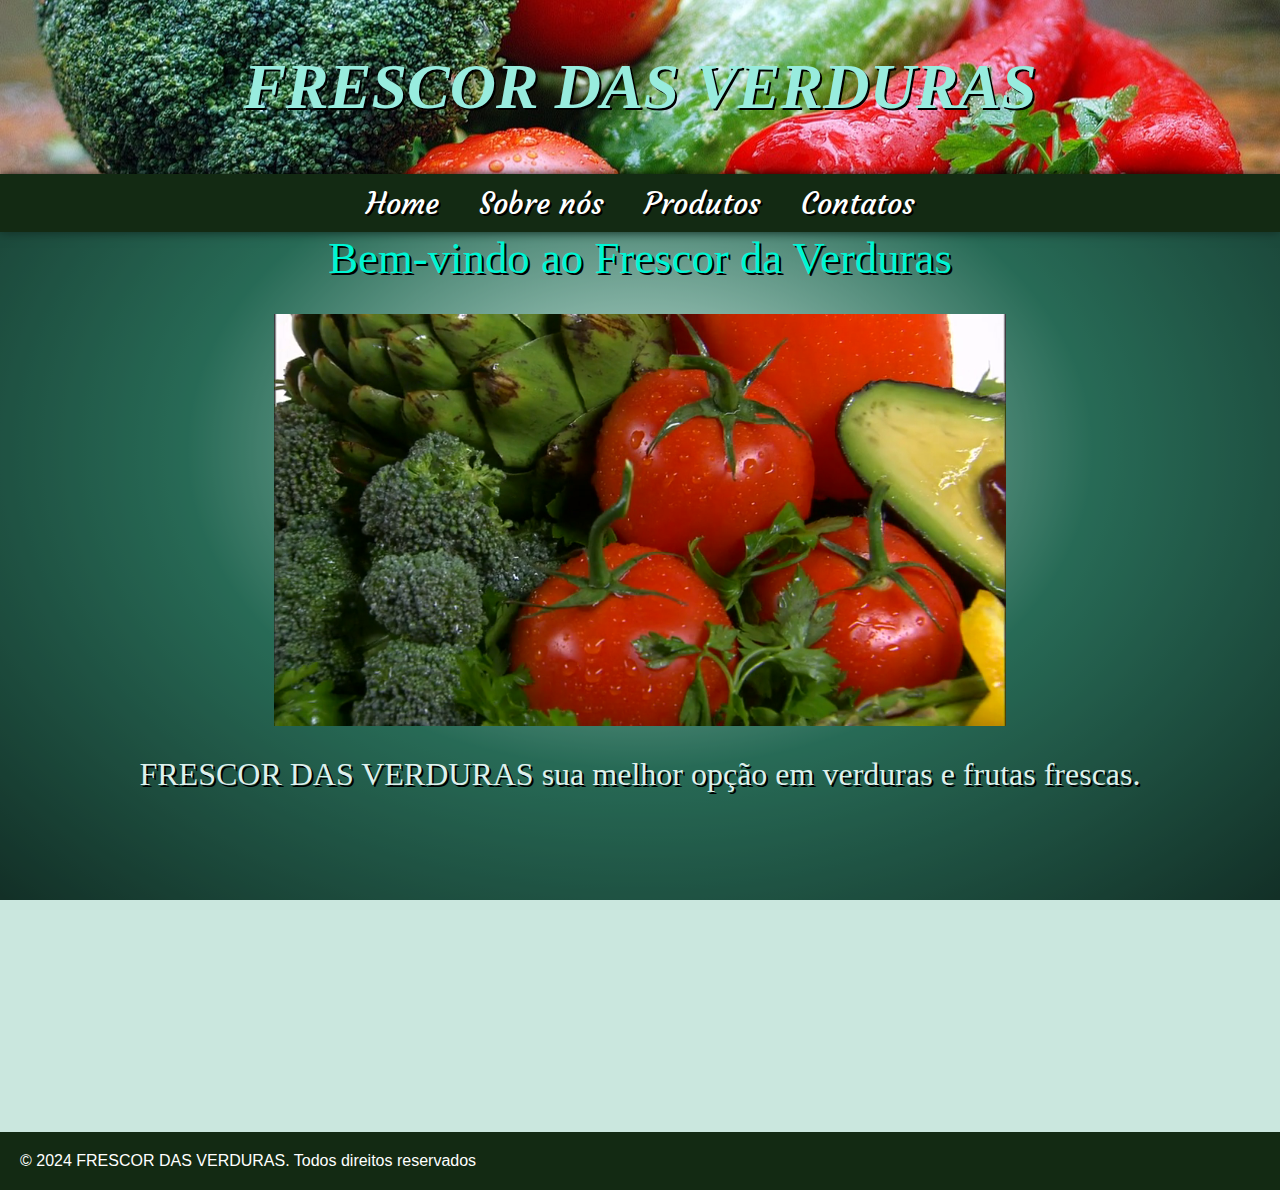
<file: Html-CSS/FrescorDasVerduras/index.html>
<!DOCTYPE html>
<html lang="pt-br">

<head>
    <meta charset="UTF-8">
    <meta name="viewport" content="width=device-width, initial-scale=1.0">
    <link rel="shortcut icon" href="assets/favicon.ico.png" type="image/x-icon">
    <link rel="stylesheet" href="css/style.css">
    <title>Frescor da Verduras</title>
</head>

<body class="container">
    <header class="containerCabecalho">

        <div class="cabecalhoPrincipal">

            <h1 class="cabecalhoTitulo">FRESCOR DAS VERDURAS</h1>

        </div>
    </header>
    <nav class="containerNav">
        <ul class="navLista">
            <li class="navListaItem"><a href="index.html" class="navListaItemLink">Home</a></li>
            <li class="navListaItem"><a href="sobre.html" class="navListaItemLink">Sobre nós</a></li>
            <li class="navListaItem"><a href="produtos.html" class="navListaItemLink">Produtos</a></li>
            <li class="navListaItem"><a href="contatos.html" class="navListaItemLink">Contatos</a></li>

        </ul>
    </nav>

    <main class="containerPrincipalIndex">
        <h2 class="principalTitulo">Bem-vindo ao Frescor da Verduras</h2>
        <div class="containerPrincipalVideoCentral">
            <video src="assets/videoVerduras.mp4" width="60%" autoplay loop muted></video>
        </div>
        <h2 class="containerPrincipalDizer">FRESCOR DAS VERDURAS sua melhor opção em verduras e frutas frescas.</h2>

    </main>
    <footer class="Rodape">
        <div class="RodapeDizer">
            <p>&copy; 2024 FRESCOR DAS VERDURAS. Todos direitos reservados</p>
        </div>
    </footer>
</body>

</html>
</file>
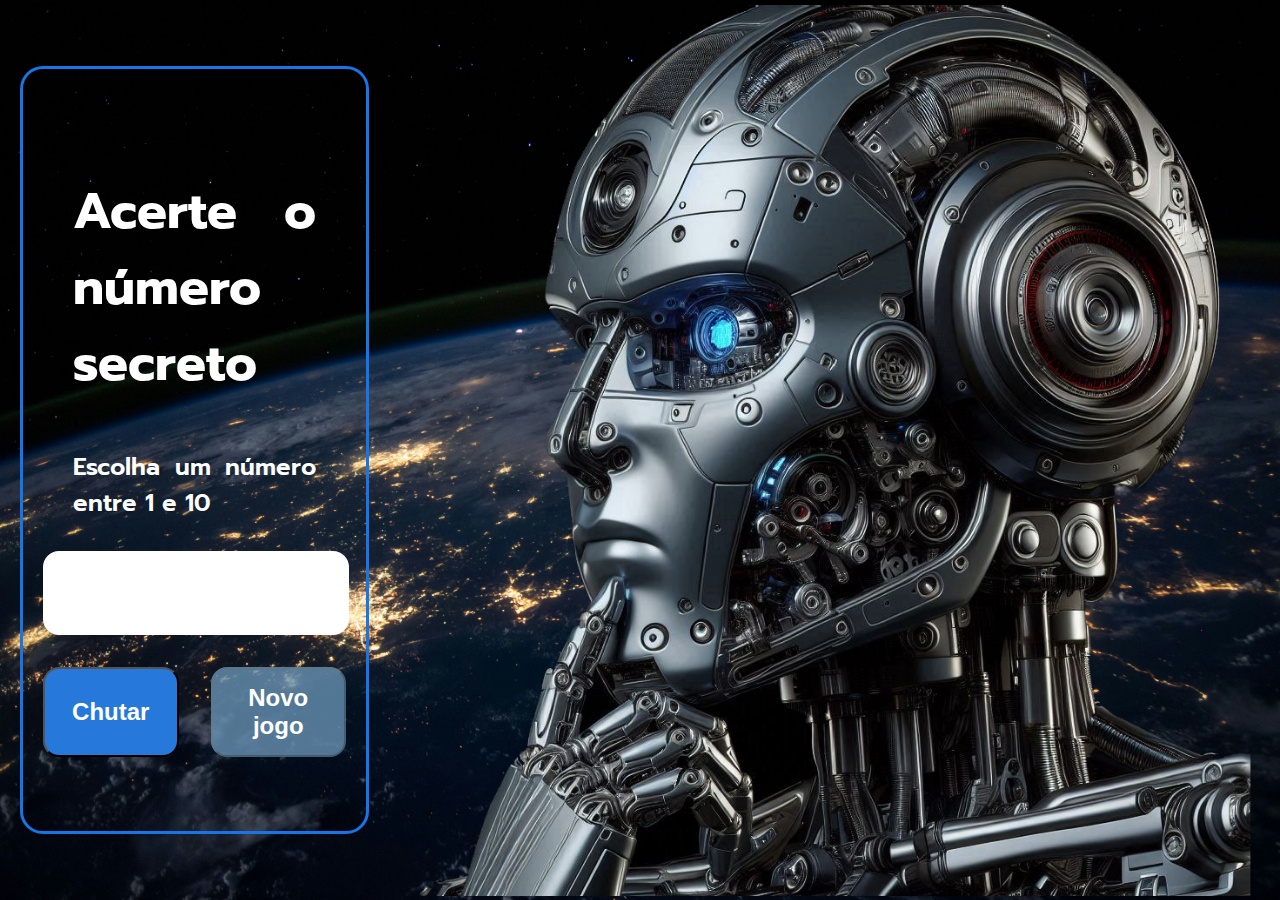
<file: Html-CSS/JogoNumeroSecreto/index.html>
<!DOCTYPE html>
<html lang="pt-br">

<head>
    <meta charset="UTF-8">
    <meta name="viewport" content="width=device-width, initial-scale=1.0">    
    <link rel="stylesheet" href="style.css">
    <link rel="shortcut icon" href="favicon.png" type="image/x-icon">
    <title>ADIVINHE O NÚMERO SECRETO</title>
</head>

<body>


    <div class="container">
        <div class="containerPrimeiro">
            <div class="containerTexto">
                <div class="containerTitulo">
                    <h1>Qual o número secreto</h1>
                    <p class="paragrafo">Escolha um número entre 1 a 10</p>
                </div>
                <input type="number" min="1" max="10" class="containerInput">
                <div class="containerBotoes">
                    <button onclick="verificarNumero()"
                    id="chutar" class="botao">Chutar</button>
                    <button onclick="reiniciarJogo()" id="reiniciar" class="botao" disabled>Novo jogo</button>
                </div>
            </div>
        </div>
        <img src="roboDuvida.png" alt="Robo" class="containerRobo" />
    </div>




    <script src="script.js" defer></script>
</body>

</html>
</file>
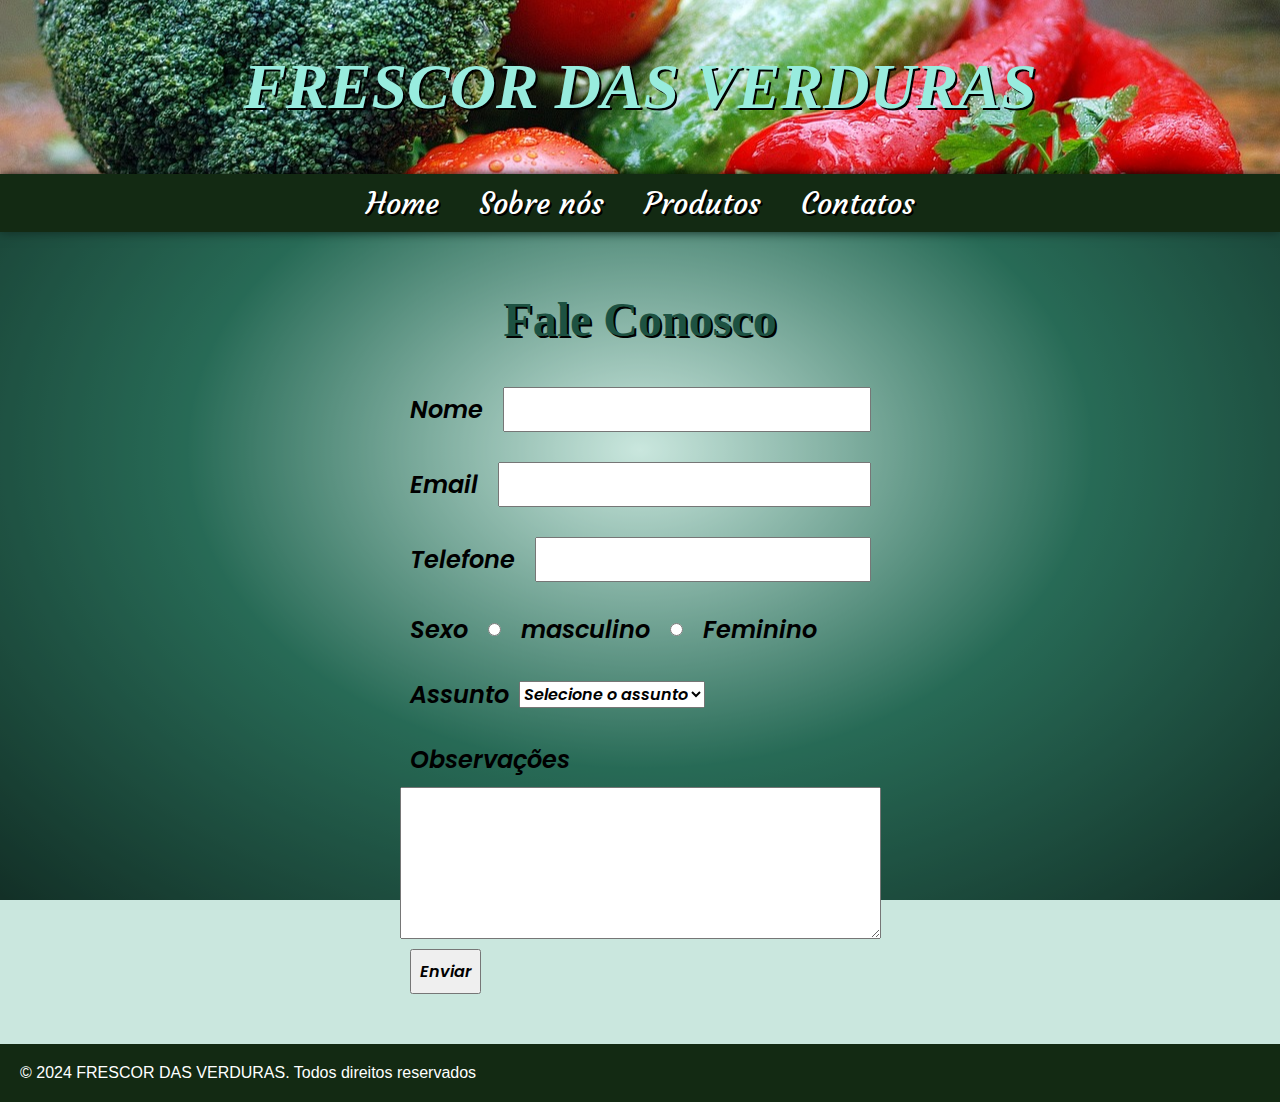
<file: Html-CSS/FrescorDasVerduras/contatos.html>
<!DOCTYPE html>
<html lang="pt-br">
<head>
    <meta charset="UTF-8">
    <meta name="viewport" content="width=device-width, initial-scale=1.0">
    <link rel="shortcut icon" href="assets/favicon.ico.png" type="image/x-icon">
    <link rel="stylesheet" href="css/style.css">
    <title>Frescor da Verduras</title>
</head>
<body class="container">
    <header class="containerCabecalho">
        
        <div class="cabecalhoPrincipal">

            <h1 class="cabecalhoTitulo">FRESCOR DAS VERDURAS</h1>

        </div>
    </header>
    <nav class="containerNav">
        <ul class="navLista">
            <li class="navListaItem"><a href="index.html" class="navListaItemLink">Home</a></li>
            <li class="navListaItem"><a href="sobre.html" class="navListaItemLink">Sobre nós</a></li>
            <li class="navListaItem"><a href="produtos.html" class="navListaItemLink">Produtos</a></li>
            <li class="navListaItem"><a href="contatos.html" class="navListaItemLink">Contatos</a></li>

        </ul>
    </nav>
    
    <main class="containerPrincipal">
        <div class="contatos">
            <h1 class="contatosTitulo">Fale Conosco</h1>
                <form action="#" method="post" name="Frmcontatos" id="contatos" enctype="multipart/form-data" class="formularios">

                    <div class="formulariosItens">
                        <label for="nome">Nome</label>
                        <input type="text" name="nome" id="nome">
                    </div>
                    
                    <div class="formulariosItens">
                        <label for="email">Email</label>
                        <input type="email" name="email" id="email">
                    </div>
                    
                    <div class="formulariosItens">
                        <label for="fone">Telefone</label>
                        <input type="tel" nome="fone" id="fone">
                    </div>
                    
                    <div class="formulariosItens">
                        <label>Sexo</label>
                        <input type="radio" name="Sexo" id="sexoM">
                        <label for="sexoM">masculino</label>
                        <input type="radio" name="Sexo" id="sexoF">
                        <label for="sexoF">Feminino</label>
                    </div>
                    
                    <div class="formulariosItens">
                        <label for="assunto">Assunto</label>
                        <Select name="assunto" id="assunto">
                            <option value="0" selected disabled>
                                Selecione o assunto
                            </option>
                            <option value="sugestao">Sugestões</option>
                            <option value="duvida">Dúvidas</option>
                            <option value="reclamacao">Reclamações</option>
                        </Select>
                    </div>
                    
                    <div class="formulariosItensObs">

                        <label for="obs">Observações</label>                        
                        <textarea name="obs" id="obs" cols="30" rows="10"></textarea>
                    </div>
                    
                    <div class="formulariosItens"><input type="submit" value="Enviar" name="enviar" ></div>
            
                </form>
        </div>

    </main>
    <footer class="Rodape">
        <div class="RodapeDizer">
            <p>&copy; 2024 FRESCOR DAS VERDURAS. Todos direitos reservados</p>
        </div>
    </footer>
</body>
</html>
</file>
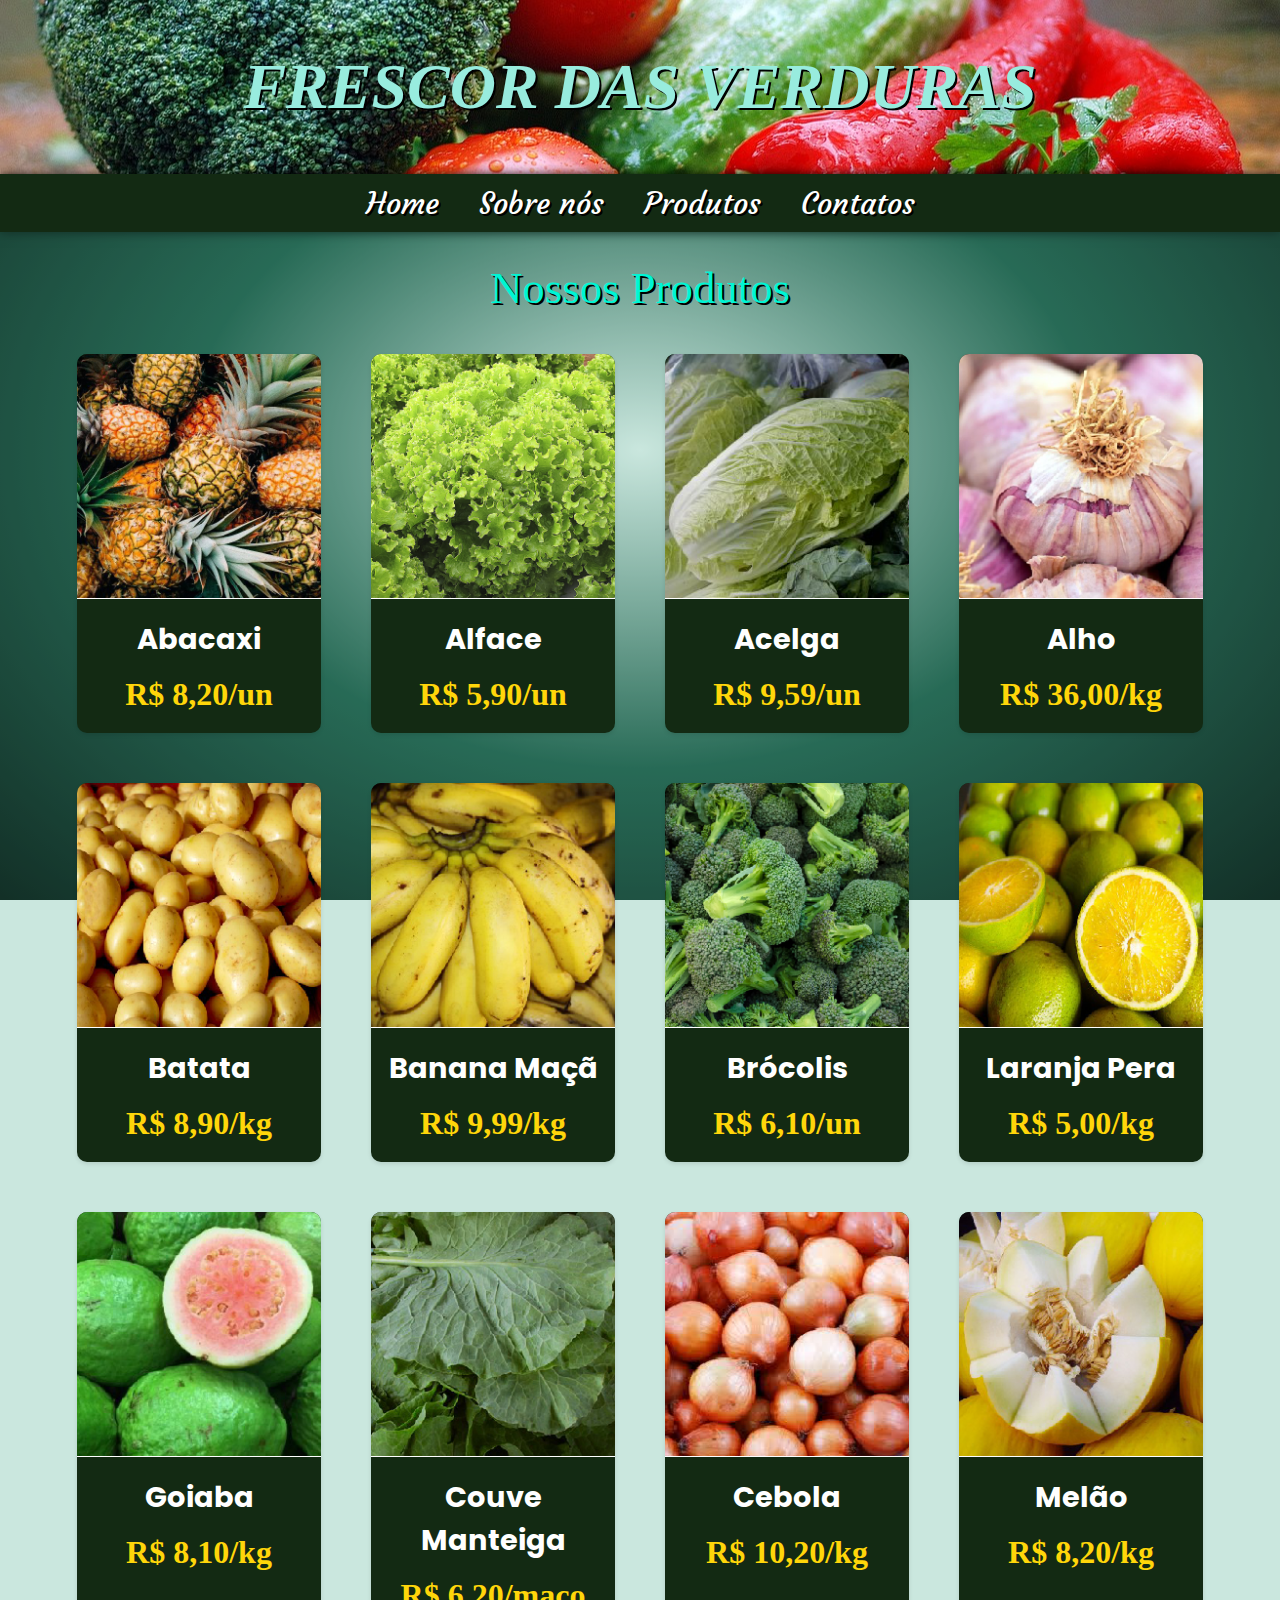
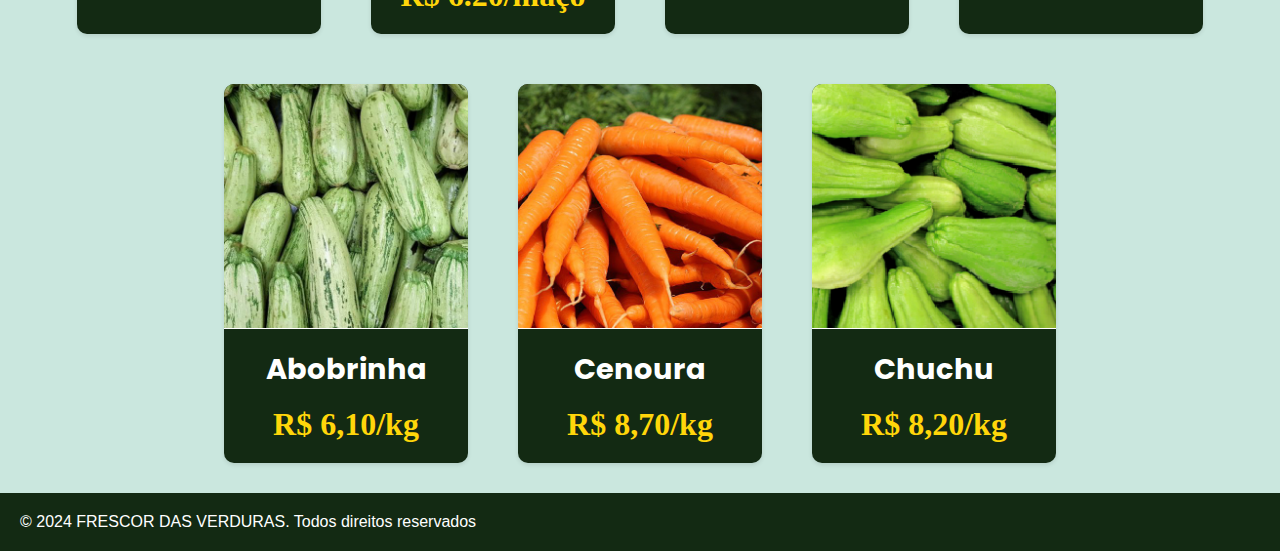
<file: Html-CSS/FrescorDasVerduras/produtos.html>
<!DOCTYPE html>
<html lang="pt-br">

<head>
    <meta charset="UTF-8">
    <meta name="viewport" content="width=device-width, initial-scale=1.0">
    <link rel="shortcut icon" href="assets/favicon.ico.png" type="image/x-icon">
    <link rel="stylesheet" href="css/style.css">
    <title>Frescor da Verduras</title>
</head>

<body class="container">
    <header class="containerCabecalho">

        <div class="cabecalhoPrincipal">

            <h1 class="cabecalhoTitulo">FRESCOR DAS VERDURAS</h1>

        </div>
    </header>
    <nav class="containerNav">
        <ul class="navLista">
            <li class="navListaItem"><a href="index.html" class="navListaItemLink">Home</a></li>
            <li class="navListaItem"><a href="sobre.html" class="navListaItemLink">Sobre nós</a></li>
            <li class="navListaItem"><a href="produtos.html" class="navListaItemLink">Produtos</a></li>
            <li class="navListaItem"><a href="contatos.html" class="navListaItemLink">Contatos</a></li>

        </ul>
    </nav>

    <main class="containerPrincipal">

        <h2 class="principalTitulo">Nossos Produtos</h2>

        <div class="containerProdutos">

            <div class="produtos">
                <img src="assets/abacaxi-250x250.png" width="50" alt="Abacaxi">
                <div class="produtosInfo">
                    <h3>Abacaxi</h3>
                    <p class="preco">R$ 8,20/un</p>
                </div>
            </div>

            <div class="produtos">
                <img src="assets/alface.png" width="50" alt="Alface">
                <div class="produtosInfo">
                    <h3>Alface</h3>
                    <p class="preco">R$ 5,90/un</p>
                </div>
            </div>

            <div class="produtos">
                <img src="assets/acelga.png" width="50" alt="Acelga">
                <div class="produtosInfo">
                    <h3>Acelga</h3>
                    <p class="preco">R$ 9,59/un</p>
                </div>
            </div>

            <div class="produtos">
                <img src="assets/alho.png" width="50" alt="Alho">
                <div class="produtosInfo">
                    <h3>Alho</h3>
                    <p class="preco">R$ 36,00/kg</p>
                </div>
            </div>

            <div class="produtos">
                <img src="assets/batata.png" width="50" alt="Batata">
                <div class="produtosInfo">
                    <h3>Batata</h3>
                    <p class="preco">R$ 8,90/kg</p>
                </div>
            </div>

            <div class="produtos">
                <img src="assets/bananaMaca.png" width="50" alt="Banana Maçã">
                <div class="produtosInfo">
                    <h3>Banana Maçã</h3>
                    <p class="preco">R$ 9,99/kg</p>
                </div>
            </div>

            <div class="produtos">
                <img src="assets/brocolis.png" width="50" alt="Brócolis">
                <div class="produtosInfo">
                    <h3>Brócolis</h3>
                    <p class="preco">R$ 6,10/un</p>
                </div>
            </div>

            <div class="produtos">
                <img src="assets/Laranja.png" width="50" alt="Laranja">
                <div class="produtosInfo">
                    <h3>Laranja Pera</h3>
                    <p class="preco">R$ 5,00/kg</p>
                </div>
            </div>

            <div class="produtos">
                <img src="assets/Goiaba.png" width="50" alt="Goiaba">
                <div class="produtosInfo">
                    <h3>Goiaba</h3>
                    <p class="preco">R$ 8,10/kg</p>
                </div>
            </div>

            <div class="produtos">
                <img src="assets/couveManteiga.png" width="50" alt="Couve Manteiga">
                <div class="produtosInfo">
                    <h3>Couve Manteiga</h3>
                    <p class="preco">R$ 6.20/maço</p>
                </div>
            </div>

            <div class="produtos">
                <img src="assets/cebola.png" width="50" alt="Cebola">
                <div class="produtosInfo">
                    <h3>Cebola</h3>
                    <p class="preco">R$ 10,20/kg</p>
                </div>
            </div>

            <div class="produtos">
                <img src="assets/Melao.png" width="50" alt="Melão">
                <div class="produtosInfo">
                    <h3>Melão</h3>
                    <p class="preco">R$ 8,20/kg</p>
                </div>
            </div>

            <div class="produtos">
                <img src="assets/abobrinhaItaliana.png" width="50" alt="Abobrinha Italiana">
                <div class="produtosInfo">
                    <h3>Abobrinha</h3>
                    <p class="preco">R$ 6,10/kg</p>
                </div>
            </div>

            <div class="produtos">
                <img src="assets/cenoura.png" width="50" alt="Cenoura">
                <div class="produtosInfo">
                    <h3>Cenoura</h3>
                    <p class="preco">R$ 8,70/kg</p>
                </div>
            </div>

            <div class="produtos">
                <img src="assets/chuchu.png" width="50" alt="Chuchu">
                <div class="produtosInfo">
                    <h3>Chuchu</h3>
                    <p class="preco">R$ 8,20/kg</p>
                </div>
            </div>

        </div>

    </main>
    <footer class="Rodape">
        <div class="RodapeDizer">
            <p>&copy; 2024 FRESCOR DAS VERDURAS. Todos direitos reservados</p>
        </div>
    </footer>
</body>

</html>
</file>
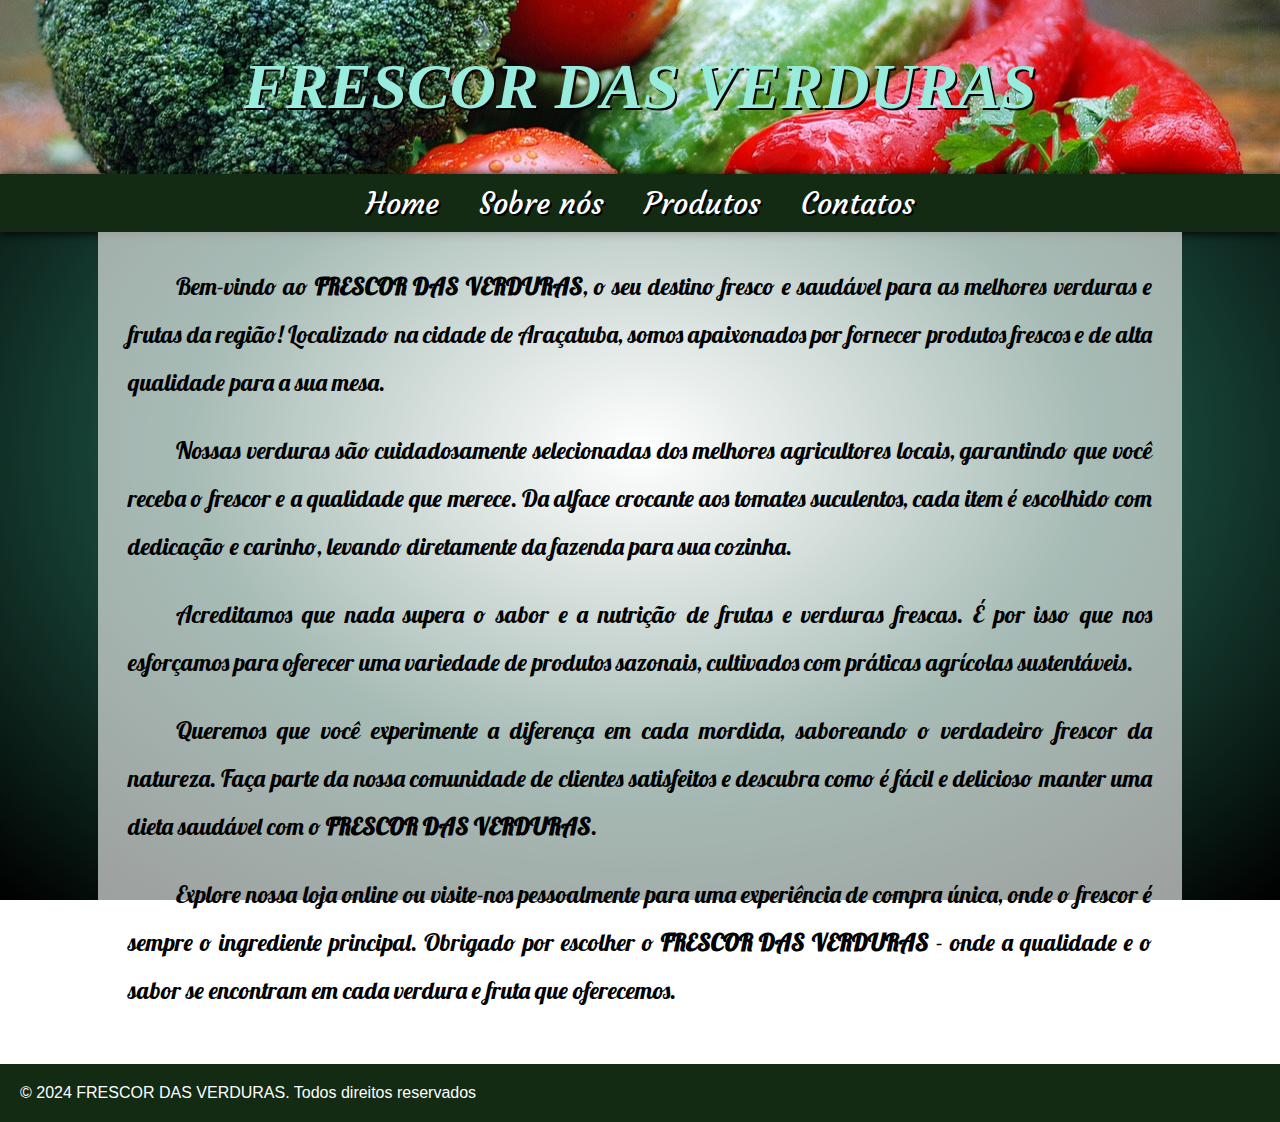
<file: Html-CSS/FrescorDasVerduras/sobre.html>
<!DOCTYPE html>
<html lang="pt-br">
<head>
    <meta charset="UTF-8">
    <meta name="viewport" content="width=device-width, initial-scale=1.0">
    <link rel="shortcut icon" href="assets/favicon.ico.png" type="image/x-icon">
    <link rel="stylesheet" href="css/style.css">
    <title>Frescor das Verduras</title>
</head>
<body class="container">
    <header class="containerCabecalho">
        
        <div class="cabecalhoPrincipal">

            <h1 class="cabecalhoTitulo">FRESCOR DAS VERDURAS</h1>

        </div>
    </header>
    <nav class="containerNav">
        <ul class="navLista">
            <li class="navListaItem"><a href="index.html" class="navListaItemLink">Home</a></li>
            <li class="navListaItem"><a href="sobre.html" class="navListaItemLink">Sobre nós</a></li>
            <li class="navListaItem"><a href="produtos.html" class="navListaItemLink">Produtos</a></li>
            <li class="navListaItem"><a href="contatos.html" class="navListaItemLink">Contatos</a></li>

        </ul>
    </nav>
    <main class="containerPrincipalSobre">

        <p>Bem-vindo ao <strong>FRESCOR DAS VERDURAS</strong>, o seu destino fresco e saudável para as melhores verduras e frutas da região! Localizado na cidade de Araçatuba, somos apaixonados por fornecer produtos frescos e de alta qualidade para a sua mesa.</p>

        <p>Nossas verduras são cuidadosamente selecionadas dos melhores agricultores locais, garantindo que você receba o frescor e a qualidade que merece. Da alface crocante aos tomates suculentos, cada item é escolhido com dedicação e carinho, levando diretamente da fazenda para sua cozinha.</p>

        <p>Acreditamos que nada supera o sabor e a nutrição de frutas e verduras frescas. É por isso que nos esforçamos para oferecer uma variedade de produtos sazonais, cultivados com práticas agrícolas sustentáveis.</p>

        <p>Queremos que você experimente a diferença em cada mordida, saboreando o verdadeiro frescor da natureza. Faça parte da nossa comunidade de clientes satisfeitos e descubra como é fácil e delicioso manter uma dieta saudável com o <strong>FRESCOR DAS VERDURAS</strong>.</p>

        <p>Explore nossa loja online ou visite-nos pessoalmente para uma experiência de compra única, onde o frescor é sempre o ingrediente principal. Obrigado por escolher o <strong>FRESCOR DAS VERDURAS</strong> - onde a qualidade e o sabor se encontram em cada verdura e fruta que oferecemos.</p>
    </main>
    <footer class="Rodape">
        <div class="RodapeDizer">
            <p>&copy; 2024 FRESCOR DAS VERDURAS. Todos direitos reservados</p>
        </div>
    </footer>
</body>
</html>
</file>
<file: Html-CSS/FrescorDasVerduras/css/style.css>
@import url('https://fonts.googleapis.com/css2?family=Courgette&family=Permanent+Marker&family=Lobster&display=swap');

@import url('https://fonts.googleapis.com/css2?family=Poppins:ital,wght@0,100;0,200;0,300;0,400;0,500;0,600;0,700;0,800;0,900;1,100;1,200;1,300;1,400;1,500;1,600;1,700;1,800;1,900&display=swap');


* {    
    margin: 0;
    padding: 0;
}

.container {
    height: 100vh;
    background: radial-gradient(white, #1d5242, black);
    background-position: center center;
    background-repeat: no-repeat;
    background-size:cover;
    background-attachment: fixed;
}


.containerCabecalho {

    background-color: #43aa8b;
    background-image: url(../assets/imgVegetaisCabecalho.jpg);
    background-position: center;
    background-size: cover;
    padding: 50px;
    text-align: center;
}

.cabecalhoTitulo {
    color: #98ecde;
    font-family: 'Permanet Marker', cursive, 'Cambria', 'Times New Roman';
    font-size: 4em;
    font-style: italic;
    text-shadow: 2px 2px black;
}

.nav {
    width: 100%;
}


.navLista {
    background-color: #132a13;
    display: flex;
    justify-content: center;
    box-shadow: 0px 1px 10px black;

}

.navListaItem {
    background-color: #132a13;
    list-style-type: none;
    padding: 10px;
}

.navListaItem :hover {
    background-color: #3d947a;
    transition: 0.5s;
    border-radius: 10px;
    font-size: 2em;
}

.navListaItemLink {
    padding: 10px;
    color: white;
    text-decoration: none;
    text-shadow: 2px 2px black;
    font-family: 'Courgette', 'Cambria', 'Times New Roman';
    font-size: 1.9em;
}

.containerPrincipal {     
    padding: 30px;
    background-color: #43aa8b48;

}

.containerPrincipalIndex {
    height: 100%;
    background-color: #43aa8b48;
}

.containerPrincipalSobre{    
    width: 80%;
    padding: 30px;
    margin: auto;
    background-color: rgba(255, 255, 255, 0.61);
    font-family: "Lobster", sans-serif,'Cambria';
    font-size: 1.5em;    
}

.containerPrincipalSobre p {
    text-align: justify;
    text-indent: 2em;
    line-height: 2;
    padding-bottom: 20px;
}

.principalTitulo {

    font-family: "Permanent Marker", cursive;
    font-size: 2.8em;
    font-weight: 400;
    font-style: normal;
    color: #00f5d4;
    text-shadow: 2px 2px black;
    text-align: center;
}

.containerPrincipalVideoCentral {
    margin: 30px;
    display: flex;
    justify-content: center;
}

.containerPrincipalDizer {
    font-family: "Permanent Marker", cursive;
    font-size: 2em;
    font-weight: 400;
    font-style: normal;
    color: #def0ed;
    text-shadow: 2px 2px black;
    text-align: center;
}

.containerProdutos {
    
    margin-top: 40px;
    display: flex;
    justify-content: center;
    flex-wrap: wrap;
    gap: 50px;
    
}


.produtos {
    width: 20%;        
    background-color: #132a13;
    border-radius: 10px;
    overflow: hidden;
    box-shadow: 0 2px 4px rgba(0, 0, 0, 0.1);
    transition: transform 0.3s;
}

.containerProdutos :hover {
    transform: translateY(-5px);
    
}

.produtos img {
    width: 100%;
    height: auto;
    border-bottom: 1px solid white;
}

.produtosInfo h3 {
    background-color: #132a13;
    color: white;
    font-family: 'Poppins',sans-serif;
    font-size: 1.8em;
    text-align: center;
    padding: 15px;
    
}

.preco {
    text-align: center;
    font-size: 2em;
    font-weight: bold;
    color: #ffd60a;
    padding-bottom: 20px;
    
}

.contatos {
    display: flex;
    flex-direction: column;
    justify-content: center;
    align-items: center;
}

.contatosTitulo {
    margin: auto;
    padding: 30px;
    color: #1d5242;
    font-family: "Permanent Marker", cursive;
    font-size: 3em;
    text-shadow: 2px 2px black;

}

.formulariosItens {
    margin-bottom: 10px;
    width: 100%;
    display: flex;    
    align-items: center;    
}

label {
    margin: 10px;
    font-family:'Poppins',sans-serif;
    font-size: 1.5em;
    font-weight: 600;
    font-style: italic;
}

input {

    padding: 8px;
    margin: 10px;
    font-family:'Poppins',sans-serif;
    font-size: 1em;
    font-weight: 600;
    font-style: italic;
}

#nome, #email {
    width: 100%;
}

#assunto {
    font-family:'Poppins',sans-serif;
    font-size: 1em;
    font-weight: 600;
    font-style: italic;
}

.formulariosItensObs {
    display: flex;
    flex-direction: column;    
}


.Rodape {
    background-color: #132a13;
    padding: 20px;
    color: white;
    font-family: Verdana, Tahoma, sans-serif;
}

@media(max-width:962px) {
    .cabecalhoTitulo {
        font-size: 3.5em;
    }
    .navListaItemLink {
        font-size: 1.8em;
    }
    .navListaItem :hover{
        font-size: 1.9em;
    }
    .contatosTitulo{
        font-size: 2.5em;
    }
    .produtosInfo h3{
        font-size: 1.5em;
    }
    .preco {
        font-size: 1.3em;
    }
    .formulariosItens{
        font-size: 0.9em;
    }
    .formulariosItensObs {
        font-size: 0.9em;
    }
    .containerPrincipalDizer {
        font-size: 1.5em
    }
    .Rodape {
        font-size: 0.8em;
    }
    

}

@media(max-width:856px) {
    .cabecalhoTitulo {
        font-size: 3em;
    }
    .navListaItemLink {
        font-size: 1.6em;
    }
    .navListaItem :hover{
        font-size: 1.7em;
    }    
    .principalTitulo {
        font-size: 2.3em;
    }
}

@media(max-width:751px) {
    .cabecalhoTitulo {
        font-size: 2.5em;
    }
    .navListaItemLink {
        font-size: 1.5em;
    }
    .navListaItem :hover{
        font-size: 1.6em;
    }
    .contatosTitulo{
        font-size: 2.3em;
    }
    .produtosInfo h3{
        font-size: 1.3em;
    }
    .preco {
        font-size: 1.2em;
    }
    .formulariosItens{
        font-size: 0.7em;
    }
    .formulariosItensObs{
        font-size: 0.7em;
    }

    .principalTitulo {
        font-size: 2em;
    }
    .containerPrincipalDizer {
        font-size: 1.3em
    }
}

@media(max-width:631px) {
    .cabecalhoTitulo {
        font-size: 2em;
    }
    .navListaItemLink {
        font-size: 1.2em;
    }
    .navListaItem :hover{
        font-size: 1.3em;
    }
    .principalTitulo {
        font-size: 1.5em;
    }
    .contatosTitulo{
        font-size: 2.1em;
    }
    .produtosInfo h3{
        font-size: 1.1em;
    }
    .preco {
        font-size: 1em;
    }
    .formulariosItens{
        font-size: 0.6em;
    }
    .formulariosItensObs{
        font-size: 0.6em;
    }
    .containerPrincipalDizer {
        font-size: 1.2em
    }
    .containerPrincipalSobre p {
        font-size: 0.7em;
    }
}

@media(max-width:521px) {
    .cabecalhoTitulo {
        font-size: 1.5em;
    }
    .navListaItemLink {
        font-size: 1em;
    }
    .navListaItem :hover{
        font-size: 1.1em;
    }
    .principalTitulo {
        font-size: 1em;
    }
    .contatosTitulo{
        font-size: 2em;
    }
    .produtosInfo h3{
        font-size: 0.8em;
    }
    .preco {
        font-size: 0.7em;
    }
    .containerPrincipalDizer {
        font-size: 1em;
    }
}
</file>
<file: Html-CSS/JogoNumeroSecreto/style.css>
@import url('https://fonts.googleapis.com/css2?family=Prompt:ital,wght@0,100;0,200;0,300;0,400;0,500;0,600;0,700;0,800;0,900;1,100;1,200;1,300;1,400;1,500;1,600;1,700;1,800;1,900&display=swap');


* {

    color: white;
    margin: 0;
    padding: 0;

}

body {
    background-color: black;
    background-image: url(terraNasa.jpg);
    background-position: center center;
    background-repeat: no-repeat;
    background-size: cover;
    height: 100vh;
    width: 100vw;
    display: flex;
    align-items: center;
    justify-content: center;
}

.container {
    width: 100%;
    height: 99%;
    display: flex;
    justify-content: space-between;
    align-items: center;
}

.containerPrimeiro {
    margin: 5px 20px;
    padding: 20px;
    width: 100%;
    height: 81%;
    display: flex;
    align-items: center;
    justify-content: center;
    border-radius: 23px;
    border: 3px solid #1875E8;

}

.containerTitulo {
    display: block;
    margin: auto;
    padding: 30px;
    text-align: justify;
}

.botao {
    border-radius: 16px;
    background: #2778db;
    padding: 15px;
    width: 100%;
    font-size: 24px;
    font-weight: 700;
    margin-top: 2rem;
}

.containerInput {
    width: 80%;
    height: 20px;
    padding: 2rem;
    margin: auto;
    border-radius: 16px;
    background-color: #FFF;
    border: none;
    color: #1875E8;
    font-size: 24px;
    font-weight: 700;
    font-family: Arial, Helvetica, sans-serif;
}

.containerBotoes {
    display: flex;
    gap: 2em;
}

h1 {
    font-family: "Prompt", sans-serif;
    font-weight: 700;
    font-size: 50px;
    padding-bottom: 3rem;
}

button {
    font-family: Arial, Helvetica, sans-serif;
}

.paragrafo {
    font-family: "Prompt", sans-serif;
    font-size: 1.5em;
    font-weight: 600;
    text-align: justify;
}

button:disabled {
    background-color: rgba(101, 143, 177, 0.808);
}

img {
    width: 100%;
    height: 100%;
}

@media (max-width:1200px) {
    h1 {
        font-size: 2.5em;
    }

}
</file>
